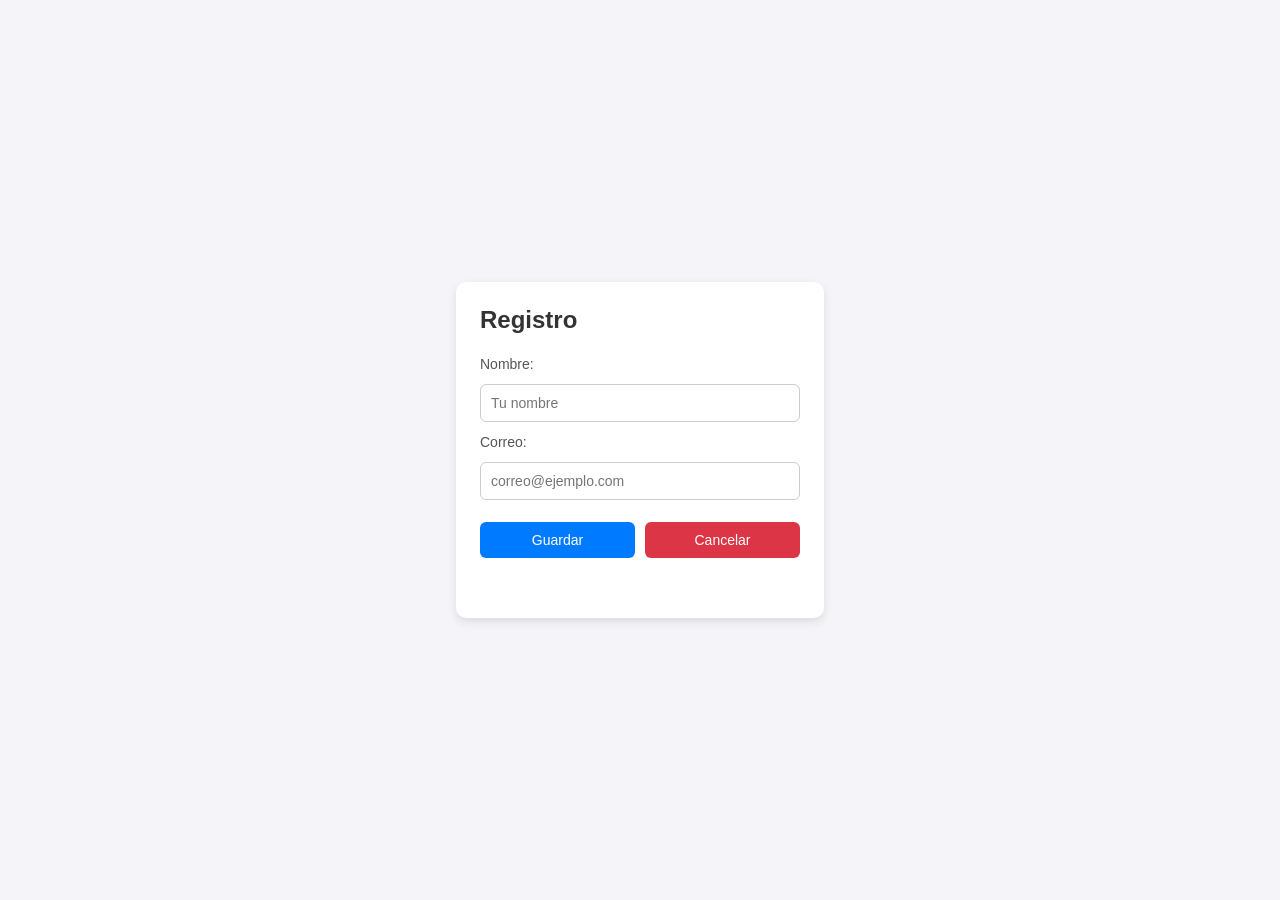
<file: BOTTOM/index.html>
<!DOCTYPE html>
<html lang="es">
<head>
  <meta charset="UTF-8">
  <meta name="viewport" content="width=device-width, initial-scale=1.0">
  <title>Formulario con Cancelar</title>
  <link rel="stylesheet" href="style.css">
</head>
<body>

  <form id="miFormulario" class="card">
    <h2>Registro</h2>

    <label for="nombre">Nombre:</label>
    <input type="text" id="nombre" name="nombre" required placeholder="Tu nombre">

    <label for="email">Correo:</label>
    <input type="email" id="email" name="email" required placeholder="correo@ejemplo.com">

    <div class="acciones">
      <button type="submit" class="btn btn-guardar">Guardar</button>
      <button type="button" id="btnCancelar" class="btn btn-cancelar">Cancelar</button>
    </div>

    <p id="mensaje" class="mensaje"></p>
  </form>

  <script src="script.js"></script>
</body>
</html>
</file>
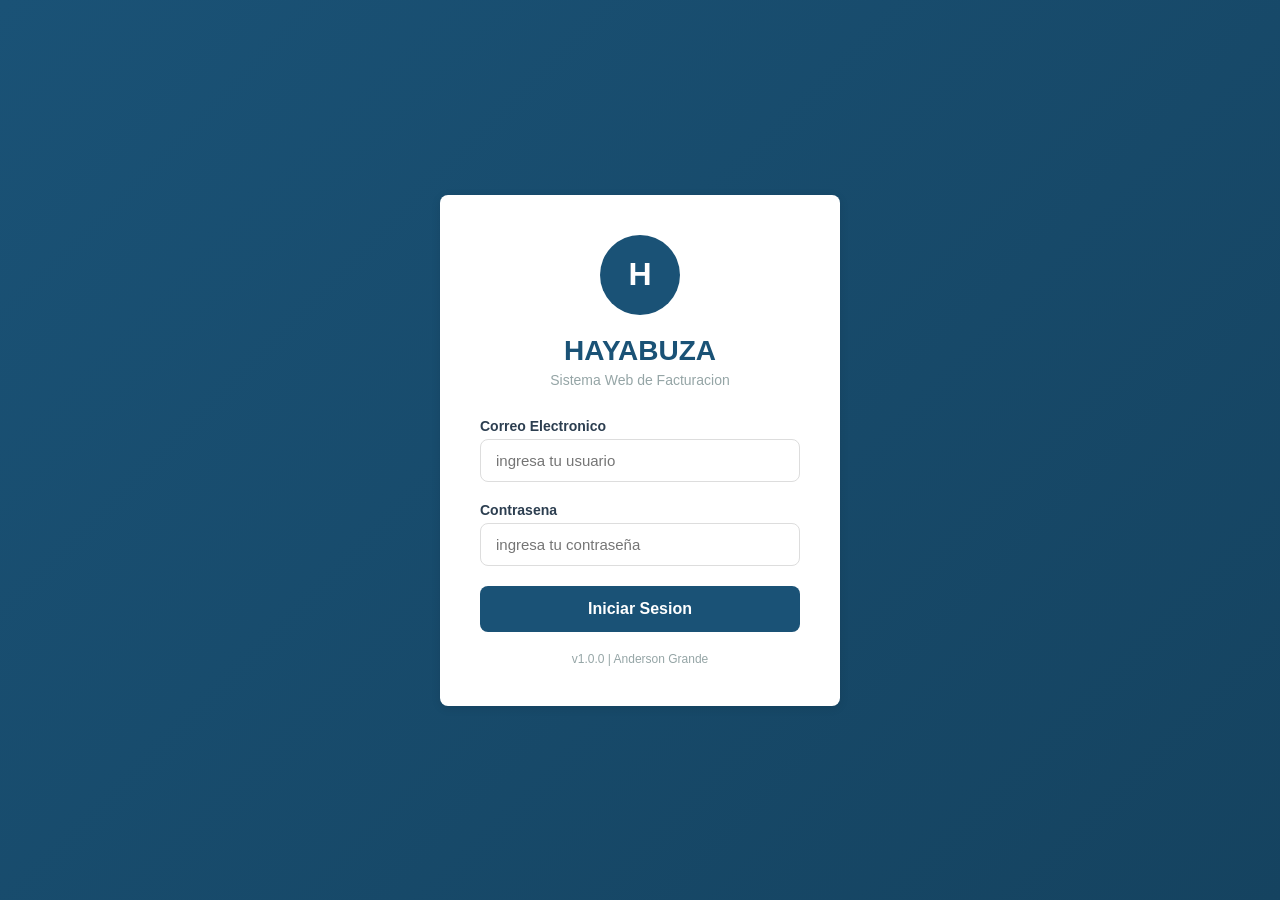
<file: Sistema-facturacion/frontend/index.html>
<!DOCTYPE html>
<html lang="es">
<head>
    <meta charset="UTF-8">
    <meta name="viewport" content="width=device-width, initial-scale=1.0">
    <title>Login - Sistema de Facturacion Hayabuza</title>
    <link rel="stylesheet" href="css/style.css">
</head>
<body>
    <div class="login-container">
        <div class="login-box">
            <div class="logo">H</div>
            <h1>HAYABUZA</h1>
            <p class="subtitle">Sistema Web de Facturacion</p>
            
            <div id="alert" class="alert"></div>
            
            <form id="loginForm">
                <div class="form-group">
                    <label for="email">Correo Electronico</label>
                    <input type="email" id="email" required placeholder="ingresa tu usuario">
                </div>
                <div class="form-group">
                    <label for="password">Contrasena</label>
                    <input type="password" id="password" required placeholder="ingresa tu contraseña">
                </div>
                <button type="submit" class="btn btn-primary btn-lg">Iniciar Sesion</button>
            </form>

            <div id="loading" class="loading">
                <div class="spinner"></div>
                <p>Iniciando sesion...</p>
            </div>
            
            <p style="margin-top: 20px; font-size: 12px; color: #95a5a6;">
                v1.0.0 | Anderson Grande
            </p>
        </div>
    </div>
    
    <script src="js/utils.js"></script>
    <script src="js/auth.js"></script>
</body>
</html>
</file>
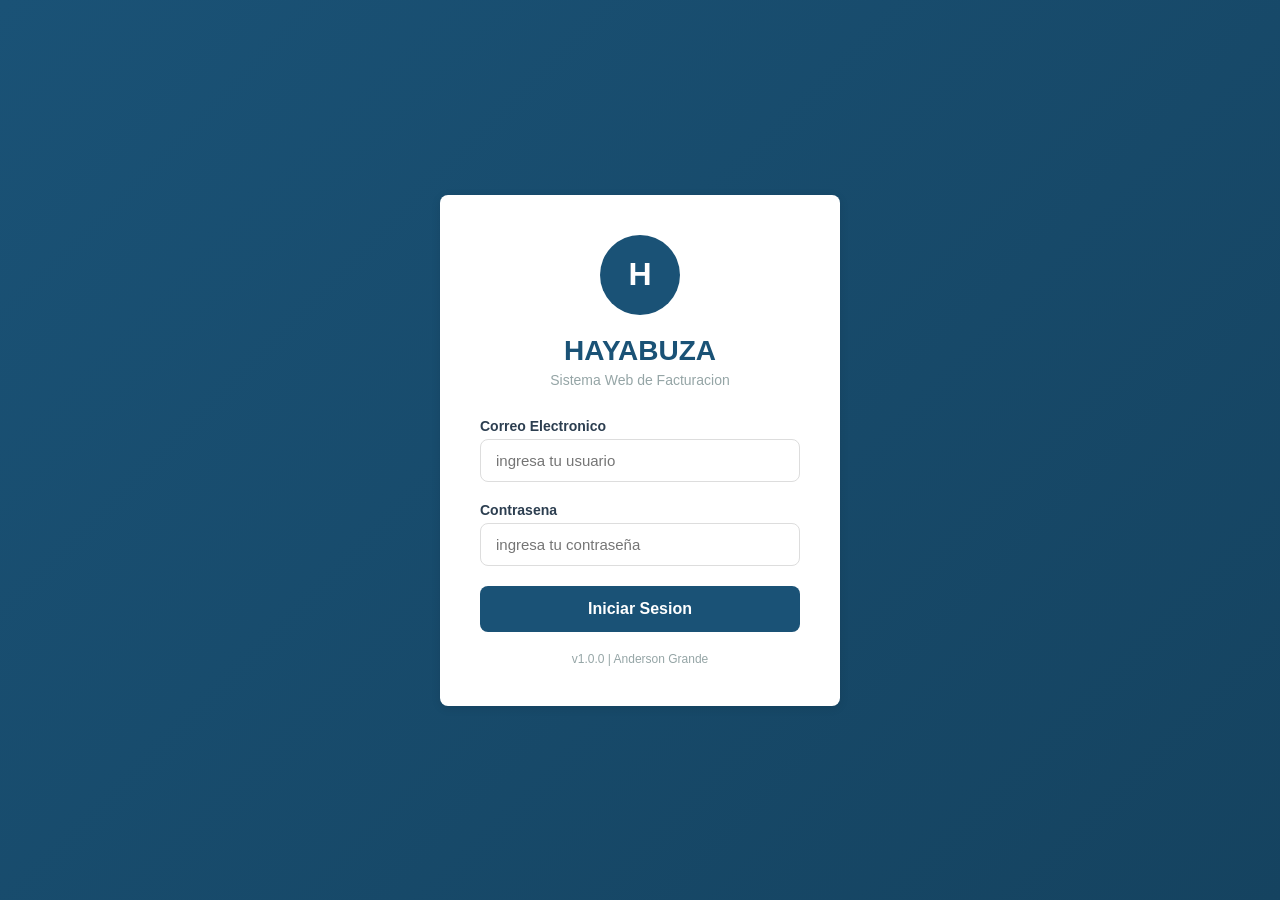
<file: Sistema-facturacion/frontend/clientes.html>
<!DOCTYPE html>
<html lang="es">
<head>
    <meta charset="UTF-8">
    <meta name="viewport" content="width=device-width, initial-scale=1.0">
    <title>Clientes - Sistema de Facturacion Hayabuza</title>
    <link rel="stylesheet" href="css/style.css">
</head>
<body>
    <div class="app-container">
        <aside class="sidebar">
            <div class="sidebar-header">
                <h2>HAYABUZA</h2>
                <p>Sistema de Facturacion</p>
            </div>
            <ul class="nav-menu">
                <li><a href="dashboard.html">&#128200; Dashboard</a></li>
                <li><a href="clientes.html" class="active">&#128100; Clientes</a></li>
                <li><a href="facturas.html">&#128179; Facturas</a></li>
                <li><a href="nueva-factura.html">&#10133; Nueva Factura</a></li>
                <li class="admin-only"><a href="usuarios.html">&#128101; Usuarios</a></li>
            </ul>
            <div class="user-info">
                <div class="name" id="userName">--</div>
                <div class="role" id="userRole">--</div>
                <button class="btn btn-sm btn-secondary" onclick="logout()">Cerrar Sesion</button>
            </div>
        </aside>
        
        <main class="main-content">
            <div class="top-bar">
                <h1>Gestion de Clientes</h1>
                <button class="btn btn-success" onclick="openModal()">+ Nuevo Cliente</button>
            </div>
            
            <div id="alert" class="alert"></div>
            
            <div class="card">
                <div class="search-bar">
                    <input type="text" id="searchClientes" placeholder="Buscar por nombre o documento...">
                </div>
                <div class="table-container">
                    <table>
                        <thead>
                            <tr>
                                <th>Nombre</th>
                                <th>Documento</th>
                                <th>Telefono</th>
                                <th>Email</th>
                                <th>Direccion</th>
                                <th>Acciones</th>
                            </tr>
                        </thead>
                        <tbody id="clientesTable">
                            <tr><td colspan="6" style="text-align:center;">Cargando...</td></tr>
                        </tbody>
                    </table>
                </div>
            </div>
            
            <div id="loading" class="loading">
                <div class="spinner"></div>
                <p>Cargando...</p>
            </div>
        </main>
    </div>
    
    <!-- Modal -->
    <div class="modal-overlay" id="clienteModal">
        <div class="modal">
            <div class="modal-header">
                <h3 id="modalTitle">Nuevo Cliente</h3>
                <button class="close-btn" onclick="closeModal()">&times;</button>
            </div>
            <form id="clienteForm">
                <div class="modal-body">
                    <div class="form-group">
                        <label>Nombre *</label>
                        <input type="text" id="nombre" required>
                    </div>
                    <div class="form-group">
                        <label>Documento *</label>
                        <input type="text" id="documento" required>
                    </div>
                    <div class="form-group">
                        <label>Telefono</label>
                        <input type="text" id="telefono">
                    </div>
                    <div class="form-group">
                        <label>Email</label>
                        <input type="email" id="email">
                    </div>
                    <div class="form-group">
                        <label>Direccion</label>
                        <textarea id="direccion" rows="2"></textarea>
                    </div>
                </div>
                <div class="modal-footer">
                    <button type="button" class="btn btn-cancelar" onclick="closeModal()">Cancelar</button>
                    <button type="submit" class="btn btn-primary">Guardar</button>
                </div>
            </form>
        </div>
    </div>
    
    <script src="js/utils.js"></script>
    <script src="js/clientes.js"></script>
</body>
</html>
</file>
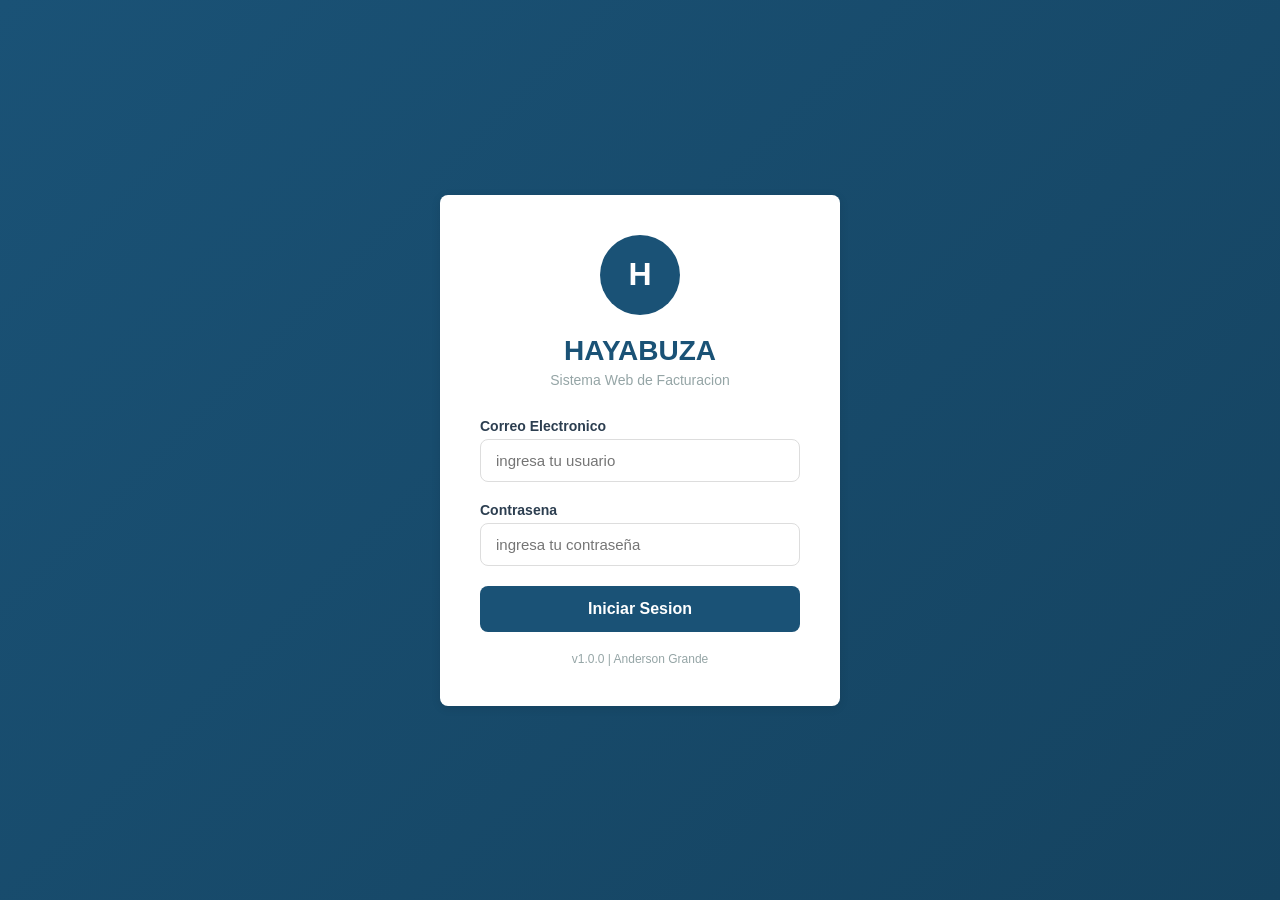
<file: Sistema-facturacion/frontend/dashboard.html>
<!DOCTYPE html>
<html lang="es">
<head>
    <meta charset="UTF-8">
    <meta name="viewport" content="width=device-width, initial-scale=1.0">
    <title>Dashboard - Sistema de Facturacion Hayabuza</title>
    <link rel="stylesheet" href="css/style.css">
</head>
<body>
    <div class="app-container">
        <!-- Sidebar -->
        <aside class="sidebar">
            <div class="sidebar-header">
                <h2>HAYABUZA</h2>
                <p>Sistema de Facturacion</p>
            </div>
            <ul class="nav-menu">
                <li><a href="dashboard.html" class="active">&#128200; Dashboard</a></li>
                <li><a href="clientes.html">&#128100; Clientes</a></li>
                <li><a href="facturas.html">&#128179; Facturas</a></li>
                <li><a href="nueva-factura.html">&#10133; Nueva Factura</a></li>
                <li class="admin-only"><a href="usuarios.html">&#128101; Usuarios</a></li>
            </ul>
            <div class="user-info">
                <div class="name" id="userName">--</div>
                <div class="role" id="userRole">--</div>
                <button class="btn btn-sm btn-secondary" onclick="logout()">Cerrar Sesion</button>
            </div>
        </aside>
        
        <!-- Main Content -->
        <main class="main-content">
            <div class="top-bar">
                <h1>Dashboard</h1>
            </div>
            
            <div id="alert" class="alert"></div>
            
            <!-- Stats -->
            <div class="stats-grid">
                <div class="stat-card">
                    <div class="stat-icon blue">&#128179;</div>
                    <div class="stat-info">
                        <h3 id="statFacturas">0</h3>
                        <p>Total Facturas</p>
                    </div>
                </div>
                <div class="stat-card">
                    <div class="stat-icon green">&#128100;</div>
                    <div class="stat-info">
                        <h3 id="statClientes">0</h3>
                        <p>Total Clientes</p>
                    </div>
                </div>
                <div class="stat-card">
                    <div class="stat-icon orange">&#9989;</div>
                    <div class="stat-info">
                        <h3 id="statActivas">0</h3>
                        <p>Facturas Activas</p>
                    </div>
                </div>
                <div class="stat-card">
                    <div class="stat-icon red">&#128176;</div>
                    <div class="stat-info">
                        <h3 id="statVentas">$0</h3>
                        <p>Total Ventas</p>
                    </div>
                </div>
            </div>
            
            <!-- Recent Invoices -->
            <div class="card">
                <div class="card-header">
                    <h2>Facturas Recientes</h2>
                    <a href="facturas.html" class="btn btn-sm btn-primary">Ver Todas</a>
                </div>
                <div class="table-container">
                    <table>
                        <thead>
                            <tr>
                                <th>Numero</th>
                                <th>Cliente</th>
                                <th>Fecha</th>
                                <th>Total</th>
                                <th>Estado</th>
                            </tr>
                        </thead>
                        <tbody id="recentInvoices">
                            <tr><td colspan="5" style="text-align:center;">Cargando...</td></tr>
                        </tbody>
                    </table>
                </div>
            </div>
            
            <div id="loading" class="loading">
                <div class="spinner"></div>
                <p>Cargando...</p>
            </div>
        </main>
    </div>
    
    <script src="js/utils.js"></script>
    <script src="js/dashboard.js"></script>
</body>
</html>
</file>
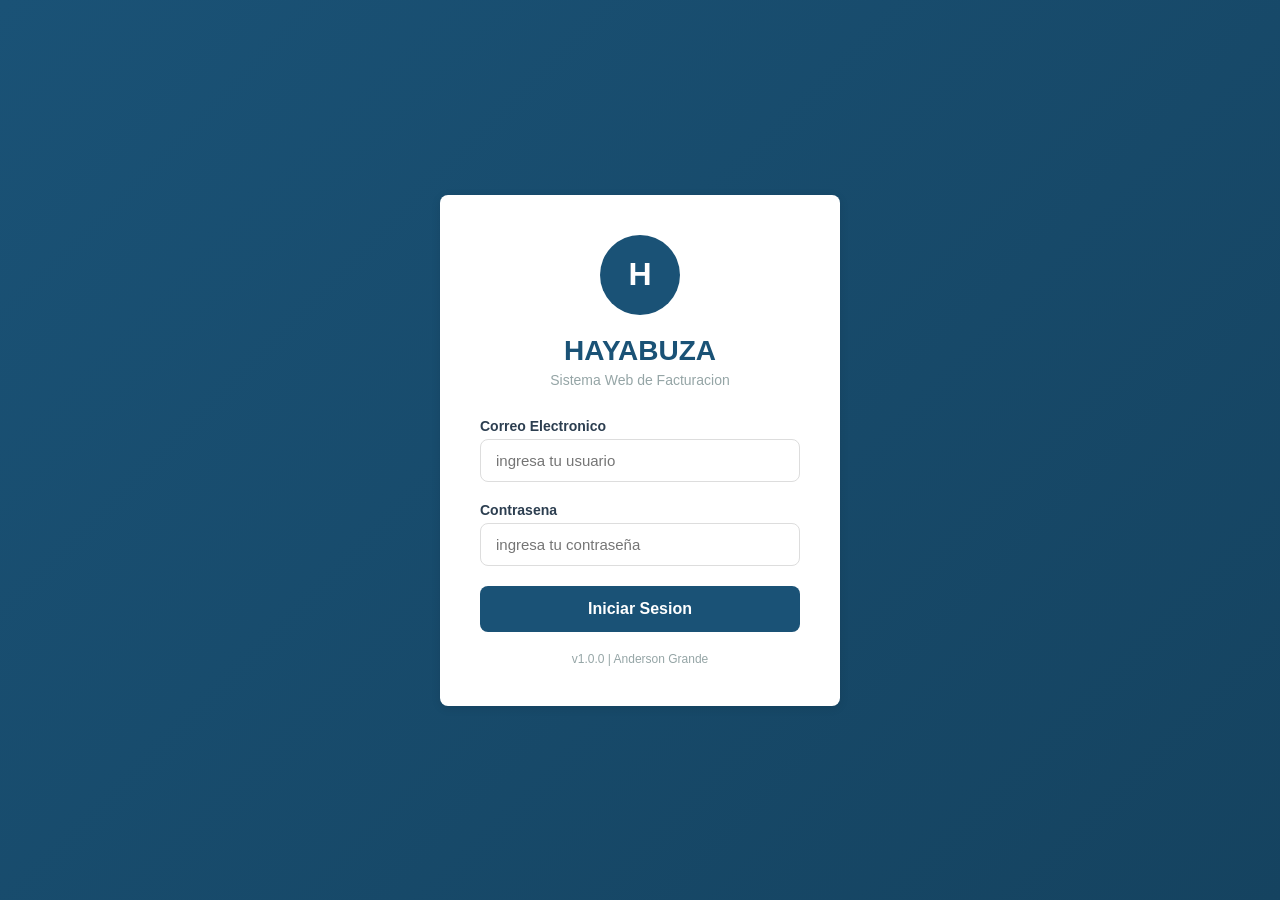
<file: Sistema-facturacion/frontend/facturas.html>
<!DOCTYPE html>
<html lang="es">
<head>
    <meta charset="UTF-8">
    <meta name="viewport" content="width=device-width, initial-scale=1.0">
    <title>Facturas - Sistema de Facturacion Hayabuza</title>
    <link rel="stylesheet" href="css/style.css">
</head>
<body>
    <div class="app-container">
        <aside class="sidebar">
            <div class="sidebar-header">
                <h2>HAYABUZA</h2>
                <p>Sistema de Facturacion</p>
            </div>
            <ul class="nav-menu">
                <li><a href="dashboard.html">&#128200; Dashboard</a></li>
                <li><a href="clientes.html">&#128100; Clientes</a></li>
                <li><a href="facturas.html" class="active">&#128179; Facturas</a></li>
                <li><a href="nueva-factura.html">&#10133; Nueva Factura</a></li>
                <li class="admin-only"><a href="usuarios.html">&#128101; Usuarios</a></li>
            </ul>
            <div class="user-info">
                <div class="name" id="userName">--</div>
                <div class="role" id="userRole">--</div>
                <button class="btn btn-sm btn-secondary" onclick="logout()">Cerrar Sesion</button>
            </div>
        </aside>
        
        <main class="main-content">
            <div class="top-bar">
                <h1>Historial de Facturas</h1>
                <a href="nueva-factura.html" class="btn btn-success">+ Nueva Factura</a>
            </div>
            
            <div id="alert" class="alert"></div>
            
            <div class="card">
                <div class="search-bar">
                    <input type="text" id="searchFacturas" placeholder="Buscar por numero o cliente...">
                </div>
                <div class="table-container">
                    <table>
                        <thead>
                            <tr>
                                <th>Numero</th>
                                <th>Cliente</th>
                                <th>Fecha</th>
                                <th>Total</th>
                                <th>Estado</th>
                                <th>Acciones</th>
                            </tr>
                        </thead>
                        <tbody id="facturasTable">
                            <tr><td colspan="6" style="text-align:center;">Cargando...</td></tr>
                        </tbody>
                    </table>
                </div>
            </div>
            
            <div id="loading" class="loading">
                <div class="spinner"></div>
                <p>Cargando...</p>
            </div>
        </main>
    </div>
    
    <script src="js/utils.js"></script>
    <script src="js/facturas.js"></script>
</body>
</html>
</file>
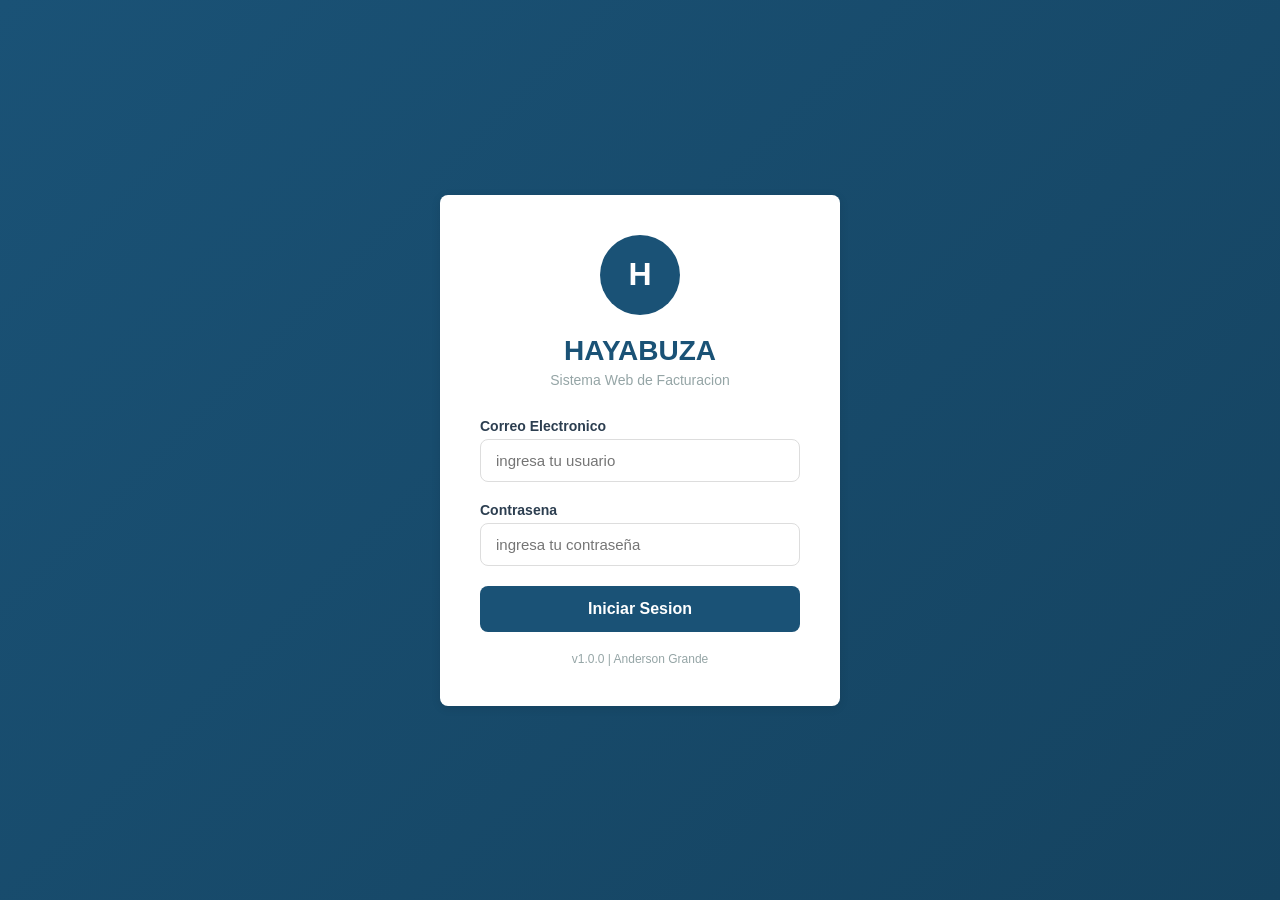
<file: Sistema-facturacion/frontend/nueva-factura.html>
<!DOCTYPE html>
<html lang="es">
<head>
    <meta charset="UTF-8">
    <meta name="viewport" content="width=device-width, initial-scale=1.0">
    <title>Nueva Factura - Sistema de Facturacion Hayabuza</title>
    <link rel="stylesheet" href="css/style.css">
</head>
<body>
    <div class="app-container">
        <aside class="sidebar">
            <div class="sidebar-header">
                <h2>HAYABUZA</h2>
                <p>Sistema de Facturacion</p>
            </div>
            <ul class="nav-menu">
                <li><a href="dashboard.html">&#128200; Dashboard</a></li>
                <li><a href="clientes.html">&#128100; Clientes</a></li>
                <li><a href="facturas.html">&#128179; Facturas</a></li>
                <li><a href="nueva-factura.html" class="active">&#10133; Nueva Factura</a></li>
                <li class="admin-only"><a href="usuarios.html">&#128101; Usuarios</a></li>
            </ul>
            <div class="user-info">
                <div class="name" id="userName">--</div>
                <div class="role" id="userRole">--</div>
                <button class="btn btn-sm btn-secondary" onclick="logout()">Cerrar Sesion</button>
            </div>
        </aside>
        
        <main class="main-content">
            <div class="top-bar">
                <h1>Crear Nueva Factura</h1>
                <a href="facturas.html" class="btn btn-secondary">Volver</a>
            </div>
            
            <div id="alert" class="alert"></div>
            
            <form id="facturaForm" class="card">
                <div class="form-group">
                    <label>Cliente *</label>
                    <select id="clienteSelect" required>
                        <option value="">Seleccione un cliente</option>
                    </select>
                </div>
                
                <h3 style="margin: 25px 0 15px;">Items de la Factura</h3>
                <div id="itemsContainer" class="factura-items"></div>
                
                <button type="button" class="btn btn-secondary" onclick="addItem()">+ Agregar Item</button>
                
                <div class="totals-section">
                    <div class="row">
                        <span>Subtotal:</span>
                        <span id="subtotalDisplay">$0.00</span>
                    </div>
                    <div class="row">
                        <span>Impuestos (19%):</span>
                        <span id="impuestosDisplay">$0.00</span>
                    </div>
                    <div class="row total">
                        <span>TOTAL:</span>
                        <span id="totalDisplay">$0.00</span>
                    </div>
                </div>
                
                <div class="form-group" style="margin-top: 20px;">
                    <label>Notas</label>
                    <textarea id="notas" rows="2" placeholder="Notas adicionales..."></textarea>
                </div>
                
                <div style="margin-top: 25px;">
                    <button type="submit" class="btn btn-success btn-lg">Generar Factura</button>
                    <a href="facturas.html" class="btn btn-cancelar">Cancelar</a>
                </div>
            </form>
            
            <div id="loading" class="loading">
                <div class="spinner"></div>
                <p>Guardando factura...</p>
            </div>
        </main>
    </div>
    
    <script src="js/utils.js"></script>
    <script src="js/facturas.js"></script>
</body>
</html>
</file>
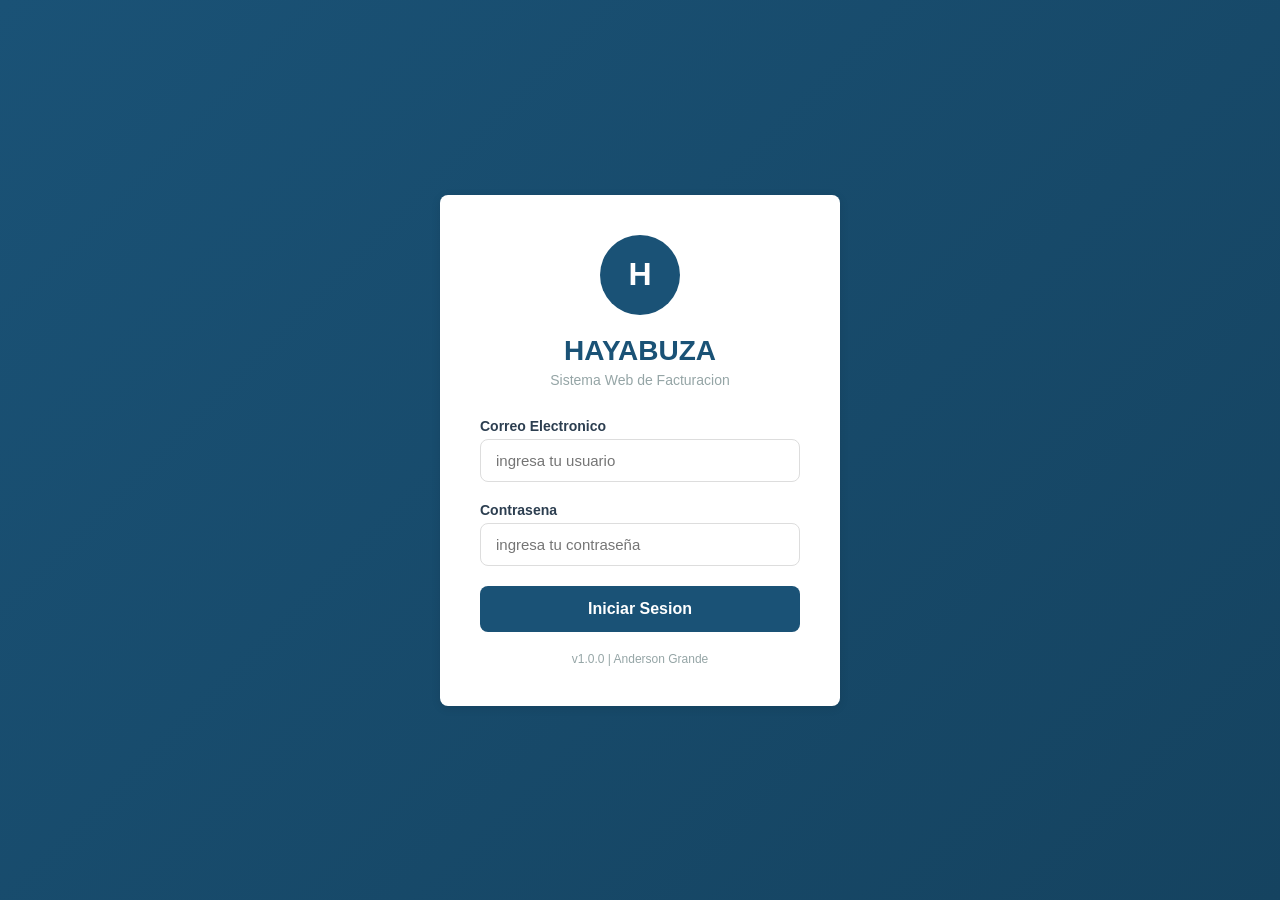
<file: Sistema-facturacion/frontend/usuarios.html>
<!DOCTYPE html>
<html lang="es">
<head>
    <meta charset="UTF-8">
    <meta name="viewport" content="width=device-width, initial-scale=1.0">
    <title>Usuarios - Sistema de Facturacion Hayabuza</title>
    <link rel="stylesheet" href="css/style.css">
</head>
<body>
    <div class="app-container">
        <aside class="sidebar">
            <div class="sidebar-header">
                <h2>HAYABUZA</h2>
                <p>Sistema de Facturacion</p>
            </div>
            <ul class="nav-menu">
                <li><a href="dashboard.html">&#128200; Dashboard</a></li>
                <li><a href="clientes.html">&#128100; Clientes</a></li>
                <li><a href="facturas.html">&#128179; Facturas</a></li>
                <li><a href="nueva-factura.html">&#10133; Nueva Factura</a></li>
                <li class="admin-only"><a href="usuarios.html" class="active">&#128101; Usuarios</a></li>
            </ul>
            <div class="user-info">
                <div class="name" id="userName">--</div>
                <div class="role" id="userRole">--</div>
                <button class="btn btn-sm btn-secondary" onclick="logout()">Cerrar Sesion</button>
            </div>
        </aside>
        
        <main class="main-content">
            <div class="top-bar">
                <h1>Gestion de Usuarios</h1>
                <button class="btn btn-success" onclick="openModal()">+ Nuevo Usuario</button>
            </div>
            
            <div id="alert" class="alert"></div>
            
            <div class="card">
                <div class="table-container">
                    <table>
                        <thead>
                            <tr>
                                <th>Nombre</th>
                                <th>Email</th>
                                <th>Rol</th>
                                <th>Estado</th>
                                <th>Acciones</th>
                            </tr>
                        </thead>
                        <tbody id="usuariosTable">
                            <tr><td colspan="5" style="text-align:center;">Cargando...</td></tr>
                        </tbody>
                    </table>
                </div>
            </div>
            
            <div id="loading" class="loading">
                <div class="spinner"></div>
                <p>Cargando...</p>
            </div>
        </main>
    </div>
    
    <!-- Modal -->
    <div class="modal-overlay" id="usuarioModal">
        <div class="modal">
            <div class="modal-header">
                <h3 id="modalTitle">Nuevo Usuario</h3>
                <button class="close-btn" onclick="closeModal()">&times;</button>
            </div>
            <form id="usuarioForm">
                <div class="modal-body">
                    <div class="form-group">
                        <label>Nombre *</label>
                        <input type="text" id="nombre" required>
                    </div>
                    <div class="form-group">
                        <label>Email *</label>
                        <input type="email" id="email" required>
                    </div>
                    <div class="form-group" id="passwordField">
                        <label>Contrasena *</label>
                        <input type="password" id="password" required>
                    </div>
                    <div class="form-group">
                        <label>Rol *</label>
                        <select id="rol" required>
                            <option value="empleado">Empleado</option>
                            <option value="gerente">Gerente</option>
                            <option value="administrador">Administrador</option>
                        </select>
                    </div>
                    <div class="form-group">
                        <label>Estado</label>
                        <select id="activo">
                            <option value="true">Activo</option>
                            <option value="false">Inactivo</option>
                        </select>
                    </div>
                </div>
                <div class="modal-footer">
                    <button type="submit" class="btn btn-primary">Guardar</button>
                    <button type="button" class="btn btn-cancelar" onclick="closeModal()" enable >Cancelar</button>
                </div>
            </form>
        </div>
    </div>
    
    <script src="js/utils.js"></script>
    <script src="js/usuarios.js"></script>
</body>
</html>
</file>
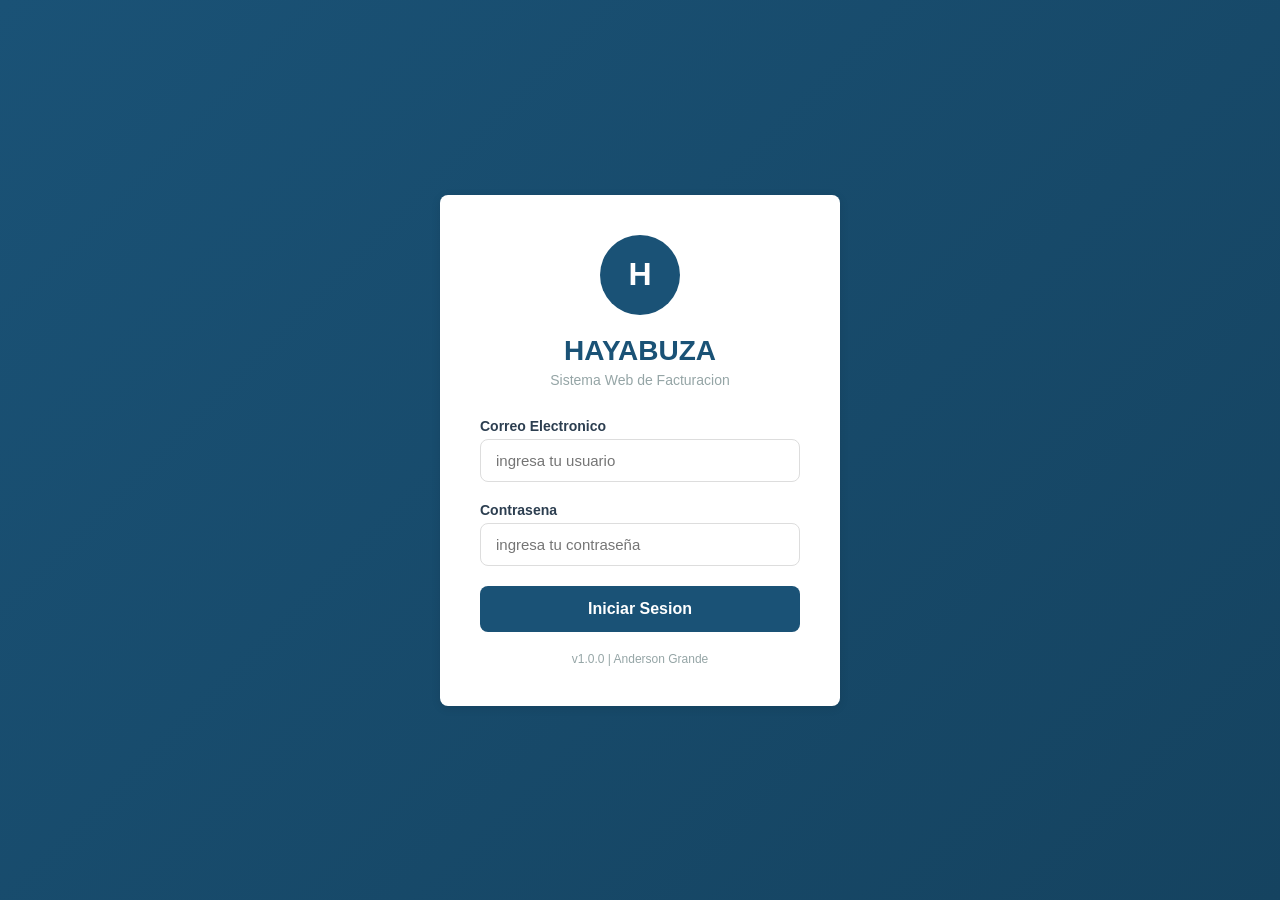
<file: Sistema-facturacion/frontend/ver-factura.html>
<!DOCTYPE html>
<html lang="es">
<head>
    <meta charset="UTF-8">
    <meta name="viewport" content="width=device-width, initial-scale=1.0">
    <title>Ver Factura - Sistema de Facturacion Hayabuza</title>
    <link rel="stylesheet" href="css/style.css">
</head>
<body>
    <div class="app-container">
        <aside class="sidebar">
            <div class="sidebar-header">
                <h2>HAYABUZA</h2>
                <p>Sistema de Facturacion</p>
            </div>
            <ul class="nav-menu">
                <li><a href="dashboard.html">&#128200; Dashboard</a></li>
                <li><a href="clientes.html">&#128100; Clientes</a></li>
                <li><a href="facturas.html">&#128179; Facturas</a></li>
                <li><a href="nueva-factura.html">&#10133; Nueva Factura</a></li>
                <li class="admin-only"><a href="usuarios.html">&#128101; Usuarios</a></li>
            </ul>
            <div class="user-info">
                <div class="name" id="userName">--</div>
                <div class="role" id="userRole">--</div>
                <button class="btn btn-sm btn-secondary" onclick="logout()">Cerrar Sesion</button>
            </div>
        </aside>
        
        <main class="main-content">
            <div class="top-bar">
                <h1>Detalle de Factura</h1>
                <div>
                    <button id="btnDescargar" class="btn btn-primary">&#128190; Descargar PDF</button>
                    <button id="btnAnular" class="btn btn-warning">&#10060; Anular</button>
                    <a href="facturas.html" class="btn btn-secondary">Volver</a>
                </div>
            </div>
            
            <div id="alert" class="alert"></div>
            
            <div class="card">
                <div style="display: flex; justify-content: space-between; margin-bottom: 20px;">
                    <div>
                        <h2 id="facturaNumero" style="color: var(--primary);">--</h2>
                        <p>Estado: <span id="facturaEstado">--</span></p>
                    </div>
                    <div style="text-align: right;">
                        <p><strong>Fecha:</strong> <span id="facturaFecha">--</span></p>
                    </div>
                </div>
                
                <div class="info-section" style="background: #f8f9fa; padding: 20px; border-radius: 8px; margin-bottom: 20px;">
                    <h3 style="margin-bottom: 10px;">Cliente</h3>
                    <p><strong id="clienteNombre">--</strong></p>
                    <p>Documento: <span id="clienteDocumento">--</span></p>
                    <p>Telefono: <span id="clienteTelefono">--</span></p>
                    <p>Email: <span id="clienteEmail">--</span></p>
                    <p>Direccion: <span id="clienteDireccion">--</span></p>
                </div>
                
                <h3 style="margin-bottom: 15px;">Items</h3>
                <div class="table-container">
                    <table>
                        <thead>
                            <tr>
                                <th>Descripcion</th>
                                <th>Cantidad</th>
                                <th>Precio Unit.</th>
                                <th>Total</th>
                            </tr>
                        </thead>
                        <tbody id="detalleItems"></tbody>
                    </table>
                </div>
                
                <div class="totals-section" style="width: 350px; margin-left: auto;">
                    <div class="row">
                        <span>Subtotal:</span>
                        <span id="subtotalDisplay">$0.00</span>
                    </div>
                    <div class="row">
                        <span>Impuestos (19%):</span>
                        <span id="impuestosDisplay">$0.00</span>
                    </div>
                    <div class="row total">
                        <span>TOTAL:</span>
                        <span id="totalDisplay">$0.00</span>
                    </div>
                </div>
                
                <div style="margin-top: 20px; padding: 15px; background: #f8f9fa; border-radius: 8px;">
                    <strong>Notas:</strong> <span id="facturaNotas">Sin notas</span>
                </div>
            </div>
            
            <div id="loading" class="loading">
                <div class="spinner"></div>
                <p>Cargando factura...</p>
            </div>
        </main>
    </div>
    
    <script src="js/utils.js"></script>
    <script src="js/facturas.js"></script>
</body>
</html>
</file>
<file: BOTTOM/style.css>
body {
  display: flex;
  justify-content: center;
  align-items: center;
  min-height: 100vh;
  margin: 0;
  background-color: #f4f4f9;
  font-family: Arial, sans-serif;
}

.card {
  background: #ffffff;
  padding: 24px;
  border-radius: 10px;
  box-shadow: 0 4px 10px rgba(0, 0, 0, 0.1);
  width: 100%;
  max-width: 320px;
  display: flex;
  flex-direction: column;
  gap: 12px;
}

.card h2 {
  margin: 0 0 10px 0;
  color: #333;
}

label {
  font-size: 14px;
  color: #555;
}

input {
  padding: 10px;
  border: 1px solid #ccc;
  border-radius: 6px;
  font-size: 14px;
}

.acciones {
  display: flex;
  gap: 10px;
  margin-top: 10px;
}

.btn {
  flex: 1;
  padding: 10px;
  font-size: 14px;
  border: none;
  border-radius: 6px;
  cursor: pointer;
  transition: opacity 0.2s ease;
}

.btn:hover {
  opacity: 0.9;
}

.btn-guardar {
  background-color: #007bff;
  color: white;
}

.btn-cancelar {
  background-color: #dc3545;
  color: white;
}

.mensaje {
  margin-top: 10px;
  font-size: 14px;
  font-weight: bold;
  text-align: center;
}
</file>
<file: Sistema-facturacion/frontend/css/style.css>
:root {
    --primary: #1a5276;
    --primary-dark: #154360;
    --secondary: #2ecc71;
    --danger: #e74c3c;
    --warning: #f39c12;
    --light: #f8f9fa;
    --dark: #2c3e50;
    --gray: #95a5a6;
    --white: #ffffff;
    --shadow: 0 2px 10px rgba(0,0,0,0.1);
    --radius: 8px;
}

* { margin: 0; padding: 0; box-sizing: border-box; }

body {
    font-family: 'Segoe UI', Tahoma, Geneva, Verdana, sans-serif;
    background: #f0f2f5;
    color: var(--dark);
    min-height: 100vh;
}

.login-container {
    display: flex;
    align-items: center;
    justify-content: center;
    min-height: 100vh;
    background: linear-gradient(135deg, var(--primary) 0%, var(--primary-dark) 100%);
}

.login-box {
    background: var(--white);
    padding: 40px;
    border-radius: var(--radius);
    box-shadow: var(--shadow);
    width: 100%;
    max-width: 400px;
    text-align: center;
}

.login-box h1 {
    color: var(--primary);
    margin-bottom: 5px;
    font-size: 28px;
}

.login-box .subtitle {
    color: var(--gray);
    margin-bottom: 30px;
    font-size: 14px;
}

.login-box .logo {
    width: 80px;
    height: 80px;
    background: var(--primary);
    border-radius: 50%;
    margin: 0 auto 20px;
    display: flex;
    align-items: center;
    justify-content: center;
    color: white;
    font-size: 32px;
    font-weight: bold;
}

.form-group {
    margin-bottom: 20px;
    text-align: left;
}

.form-group label {
    display: block;
    margin-bottom: 5px;
    font-weight: 600;
    font-size: 14px;
}

.form-group input,
.form-group select,
.form-group textarea {
    width: 100%;
    padding: 12px 15px;
    border: 1px solid #ddd;
    border-radius: var(--radius);
    font-size: 15px;
    transition: border 0.3s;
}

.form-group input:focus,
.form-group select:focus,
.form-group textarea:focus {
    outline: none;
    border-color: var(--primary);
}

.btn {
    display: inline-block;
    padding: 12px 24px;
    border: none;
    border-radius: var(--radius);
    font-size: 15px;
    font-weight: 600;
    cursor: pointer;
    transition: all 0.3s;
    text-decoration: none;
}

.btn-primary {
    background: var(--primary);
    color: white;
    width: 100%;
}
color
.btn-primary:hover { background: var(--primary-dark); }

.btn-success { background: var(--secondary); color: white; }
.btn-danger { background: var(--danger); color: white; }
.btn-warning { background: var(--warning); color: white; }
.btn-secondary { background: var(--gray); color: white; }
.btn-cancelar { background: var(--danger); color:white; }

.btn-sm { padding: 8px 16px; font-size: 13px; }
.btn-lg { padding: 14px 28px; font-size: 16px; }

.app-container {
    display: flex;
    min-height: 100vh;
}

.sidebar {
    width: 260px;
    background: var(--dark);
    color: white;
    position: fixed;
    height: 100vh;
    overflow-y: auto;
    z-index: 100;
}

.sidebar-header {
    padding: 25px 20px;
    border-bottom: 1px solid rgba(255,255,255,0.1);
    text-align: center;
}

.sidebar-header h2 {
    font-size: 20px;
    color: white;
}

.sidebar-header p {
    font-size: 12px;
    color: var(--gray);
    margin-top: 5px;
}

.nav-menu {
    list-style: none;
    padding: 15px 0;
}

.nav-menu li a {
    display: flex;
    align-items: center;
    padding: 14px 25px;
    color: rgba(255,255,255,0.8);
    text-decoration: none;
    transition: all 0.3s;
    font-size: 14px;
}

.nav-menu li a:hover,
.nav-menu li a.active {
    background: var(--primary);
    color: white;
}

.nav-menu li a i {
    width: 24px;
    margin-right: 10px;
    font-size: 18px;
}

.user-info {
    position: absolute;
    bottom: 0;
    width: 100%;
    padding: 20px;
    border-top: 1px solid rgba(255,255,255,0.1);
    background: rgba(0,0,0,0.2);
}

.user-info .name {
    font-weight: 600;
    font-size: 14px;
}

.user-info .role {
    font-size: 12px;
    color: var(--gray);
    text-transform: capitalize;
}

.user-info button {
    margin-top: 10px;
    width: 100%;
}

.main-content {
    margin-left: 260px;
    flex: 1;
    padding: 30px;
}

.top-bar {
    display: flex;
    justify-content: space-between;
    align-items: center;
    margin-bottom: 30px;
    padding-bottom: 20px;
    border-bottom: 1px solid #e0e0e0;
}

.top-bar h1 {
    font-size: 24px;
    color: var(--dark);
}

.card {
    background: white;
    border-radius: var(--radius);
    box-shadow: var(--shadow);
    padding: 25px;
    margin-bottom: 25px;
}

.card-header {
    display: flex;
    justify-content: space-between;
    align-items: center;
    margin-bottom: 20px;
}

.card-header h2 {
    font-size: 18px;
    color: var(--dark);
}

.stats-grid {
    display: grid;
    grid-template-columns: repeat(auto-fit, minmax(240px, 1fr));
    gap: 20px;
    margin-bottom: 30px;
}

.stat-card {
    background: white;
    border-radius: var(--radius);
    padding: 25px;
    box-shadow: var(--shadow);
    display: flex;
    align-items: center;
    gap: 15px;
}

.stat-icon {
    width: 60px;
    height: 60px;
    border-radius: var(--radius);
    display: flex;
    align-items: center;
    justify-content: center;
    font-size: 28px;
}

.stat-icon.blue { background: #e3f2fd; color: var(--primary); }
.stat-icon.green { background: #e8f5e9; color: var(--secondary); }
.stat-icon.orange { background: #fff3e0; color: var(--warning); }
.stat-icon.red { background: #ffebee; color: var(--danger); }

.stat-info h3 {
    font-size: 28px;
    font-weight: 700;
}

.stat-info p {
    color: var(--gray);
    font-size: 14px;
}

.table-container {
    overflow-x: auto;
}

table {
    width: 100%;
    border-collapse: collapse;
}

thead th {
    background: var(--primary);
    color: white;
    padding: 14px;
    text-align: left;
    font-weight: 600;
    font-size: 14px;
}

tbody td {
    padding: 14px;
    border-bottom: 1px solid #eee;
    font-size: 14px;
}

tbody tr:hover {
    background: #f8f9fa;
}

.badge {
    display: inline-block;
    padding: 4px 12px;
    border-radius: 20px;
    font-size: 12px;
    font-weight: 600;
}

.badge-success { background: #e8f5e9; color: #2e7d32; }
.badge-danger { background: #ffebee; color: #c62828; }
.badge-warning { background: #fff3e0; color: #ef6c00; }
.badge-info { background: #e3f2fd; color: #1565c0; }

.search-bar {
    display: flex;
    gap: 15px;
    margin-bottom: 20px;
    flex-wrap: wrap;
}

.search-bar input,
.search-bar select {
    padding: 10px 15px;
    border: 1px solid #ddd;
    border-radius: var(--radius);
    font-size: 14px;
}

.search-bar input { flex: 1; min-width: 200px; }

.modal-overlay {
    display: none;
    position: fixed;
    top: 0; left: 0;
    width: 100%; height: 100%;
    background: rgba(0,0,0,0.5);
    z-index: 1000;
    align-items: center;
    justify-content: center;
}

.modal-overlay.active {
    display: flex;
}

.modal {
    background: white;
    border-radius: var(--radius);
    width: 90%;
    max-width: 600px;
    max-height: 90vh;
    overflow-y: auto;
    box-shadow: 0 10px 40px rgba(0,0,0,0.2);
}

.modal-header {
    padding: 20px 25px;
    border-bottom: 1px solid #eee;
    display: flex;
    justify-content: space-between;
    align-items: center;
}

.modal-header h3 {
    font-size: 18px;
}

.modal-body {
    padding: 25px;
}

.modal-footer {
    padding: 20px 25px;
    border-top: 1px solid #eee;
    display: flex;
    justify-content: flex-end;
    gap: 10px;
}

.close-btn {
    background: none;
    border: none;
    font-size: 24px;
    cursor: pointer;
    color: var(--gray);
}

.factura-items {
    margin: 20px 0;
}

.item-row {
    display: grid;
    grid-template-columns: 3fr 1fr 1fr 1fr auto;
    gap: 10px;
    align-items: center;
    margin-bottom: 10px;
    padding: 10px;
    background: #f8f9fa;
    border-radius: var(--radius);
}

.item-row input {
    padding: 8px 12px;
    border: 1px solid #ddd;
    border-radius: 4px;
}

.totals-section {
    background: #f8f9fa;
    padding: 20px;
    border-radius: var(--radius);
    margin-top: 20px;
}

.totals-section .row {
    display: flex;
    justify-content: space-between;
    padding: 8px 0;
    border-bottom: 1px solid #e0e0e0;
}

.totals-section .row.total {
    font-size: 18px;
    font-weight: 700;
    color: var(--primary);
    border-bottom: none;
    padding-top: 15px;
}

.alert {
    padding: 15px 20px;
    border-radius: var(--radius);
    margin-bottom: 20px;
    display: none;
}

.alert.show { display: block; }
.alert-success { background: #e8f5e9; color: #2e7d32; border-left: 4px solid var(--secondary); }
.alert-error { background: #ffebee; color: #c62828; border-left: 4px solid var(--danger); }
.alert-info { background: #e3f2fd; color: #1565c0; border-left: 4px solid var(--primary); }

.loading {
    display: none;
    text-align: center;
    padding: 40px;
}

.loading.show { display: block; }

.spinner {
    width: 40px;
    height: 40px;
    border: 4px solid #eee;
    border-top-color: var(--primary);
    border-radius: 50%;
    animation: spin 1s linear infinite;
    margin: 0 auto 15px;
}

@keyframes spin { to { transform: rotate(360deg); } }

@media (max-width: 768px) {
    .sidebar { width: 100%; position: relative; height: auto; }
    .main-content { margin-left: 0; }
    .app-container { flex-direction: column; }
    .stats-grid { grid-template-columns: 1fr; }
    .item-row { grid-template-columns: 1fr; }
}

@media print {
    .sidebar, .top-bar, .btn { display: none !important; }
    .main-content { margin-left: 0; padding: 0; }
}
</file>
